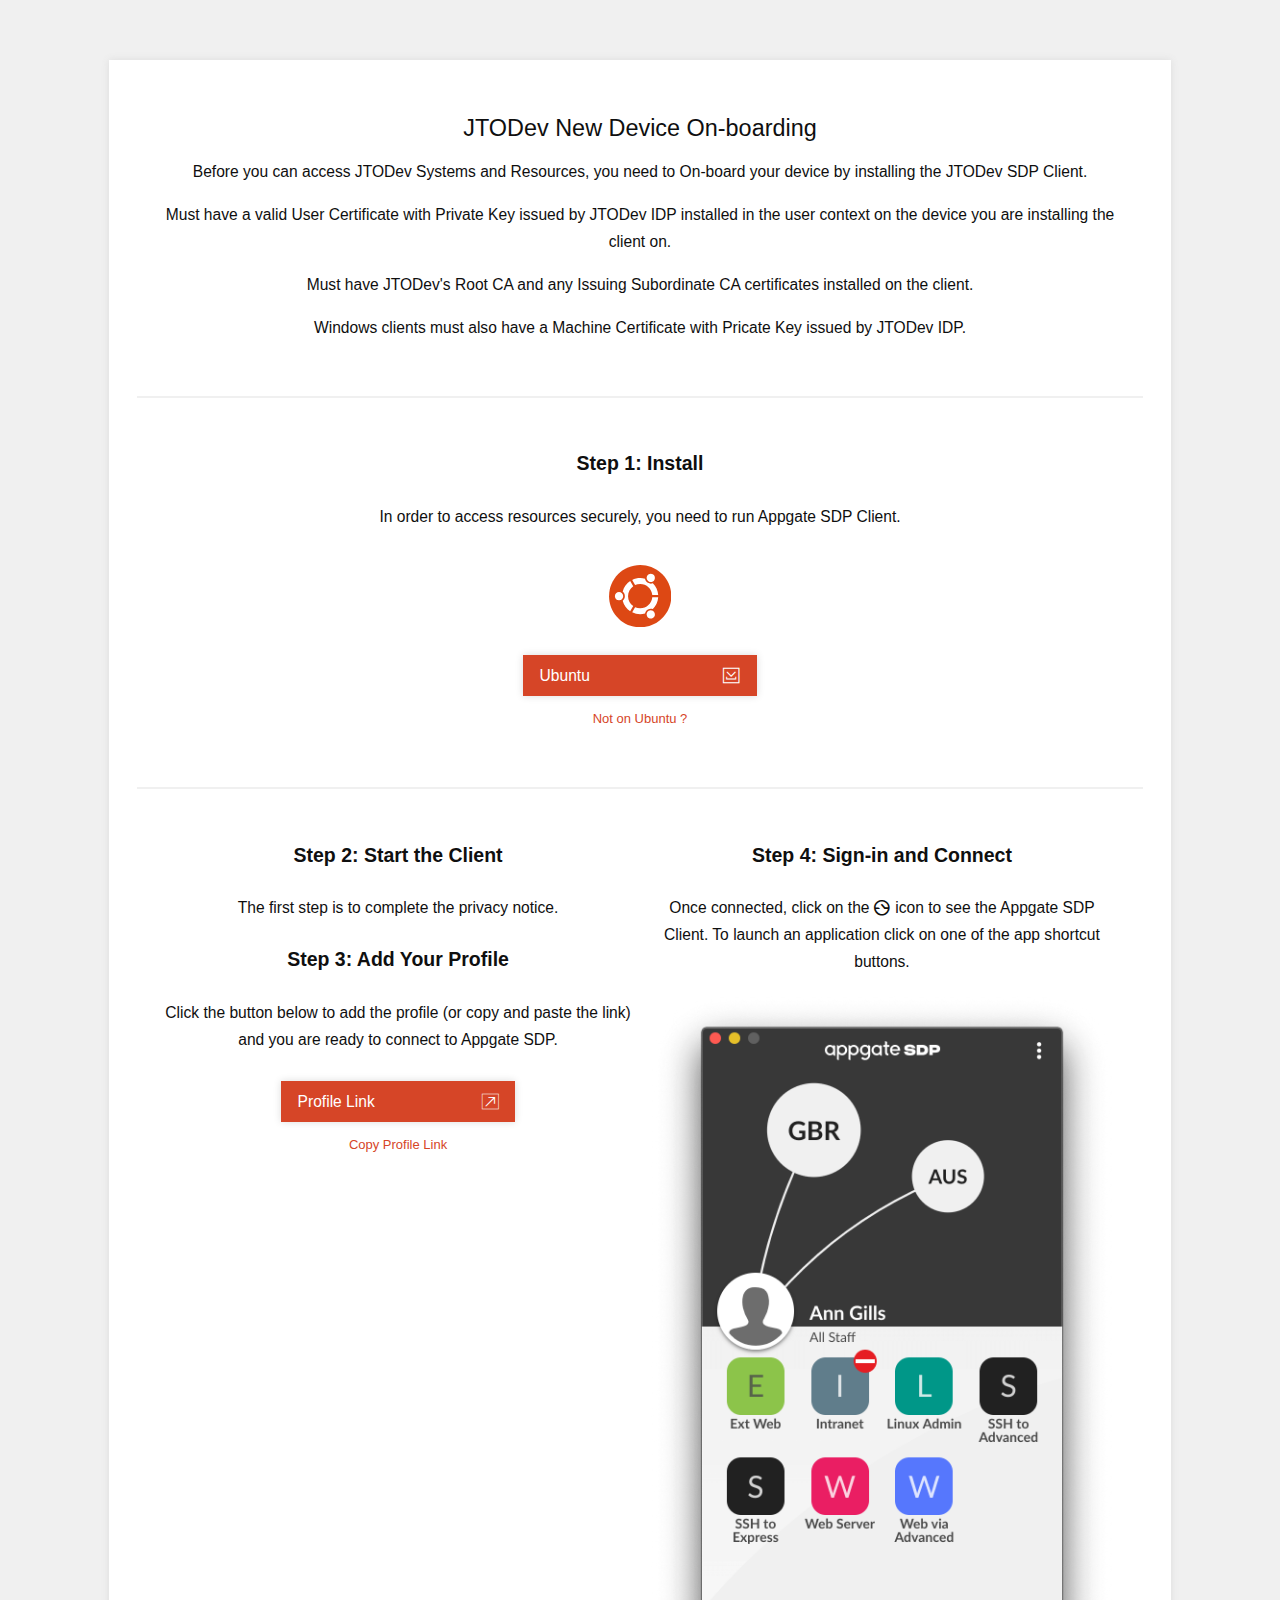
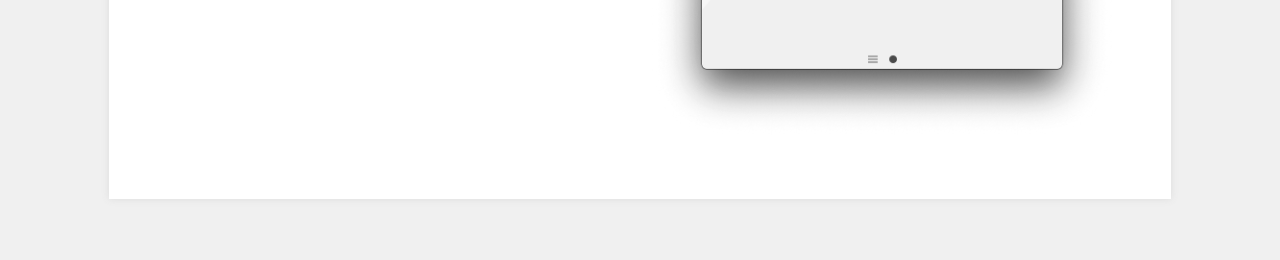
<file: source/onboardsdp.html>
<!DOCTYPE html>
<html lang="en">

<head>
  <meta http-equiv="Content-Type" content="text/html; charset=UTF-8">
  <meta name="robots" content="noindex">
  <meta name="Description" content="JTODev SDP Client On-boarding">
  <meta name="viewport" content="width=device-width, initial-scale=1">
  <meta name="theme-color" content="#00263a">
  <meta http-equiv="expires" content="0">
  <title>Appgate SDP Client On-boarding</title>
  <script>
    const links = {
      "macos": "https://bin.appgate-sdp.com/latest/macos/AppGate-SDP-client.dmg",
      "windows": "https://bin.appgate-sdp.com/latest/windows/AppGate-SDP-client.exe",
      "windows-lite": "https://bin.appgate-sdp.com/latest/windows/AppGate-SDP-lite-client.exe",
      "ubuntu": "https://bin.appgate-sdp.com/latest/ubuntu/AppGate-SDP-client.deb",
      "fedora": "https://bin.appgate-sdp.com/latest/fedora/AppGate-SDP-client.rpm",
      "controller": "appgate://sdpcontrol.jidcjto.com/[base64]"
    }
  </script>
  <script>
    /* start modal windows functions */
    document.addEventListener("keydown", () => {
      event.keyCode == 27 && clearModals();
    });

    function clearModals() {
      const container = document.getElementById("modal-container");
      if (container) {
        document.body.removeChild(container);
      }

      document.getElementsByTagName("html")[0].style.overflow = "";
    }

    function _showAsModal(element, closeable = true) {
      clearModals();
      document.getElementsByTagName("html")[0].style.overflow = "hidden";

      const container = document.createElement("div");
      container.id = "modal-container";
      container.classList.add("modal-container");

      let modal = document.createElement("div");
      modal.setAttribute("role", "dialog");
      modal.setAttribute("aria-modal", "true")
      modal.id = "modal";

      const toolbar = document.createElement("div");
      toolbar.id = "modal-toolbar";
      toolbar.classList.add("modal-toolbar");

      if (closeable) {
        const close = document.createElement("a");
        close.id = "modal-close-link";
        close.href = "#";
        close.title = "close";
        close.innerHTML = '<svg width="17" height="17" viewBox="0 0 17 17" fill="none" ><path d="M16 1L1 16" stroke="white" stroke-width="1.656"/><path d="M1 1L16 16" stroke="white" stroke-width="1.656"/></svg>';
        close.onclick = event => { event.preventDefault(); clearModals(); };
        toolbar.append(close);
      }

      modal.appendChild(toolbar);
      modal.appendChild(element);

      container.appendChild(modal);
      document.body.appendChild(container);
      modal.focus();
    }

    function showMessageModal(title, text, closable) {
      const msg = document.createElement("div");
      msg.id = "modal-content";
      msg.classList.add("modal-content-message");
      msg.innerHTML = '<h2 class="margin-bottom">' + title + "</h2><p>" + text + "</p>";

      _showAsModal(msg, closable);
    }

    function showManualConfig() {
      showMessageModal("Copy Profile Link", 'Profile Link for Appgate Client: <div class="controller-url">' + links["controller"] + "</div>", true);
    }

    /* start OS detection functions */
    function detectOs() {
      const agent = navigator.userAgent.toLowerCase();

      if (agent.indexOf("like mac os x") > -1) return "ios";
      if (agent.indexOf("mac os x") > -1) return "macos";
      if (agent.indexOf("windows") > -1) return "windows";
      if (agent.indexOf("android") > -1) return "android";
      if (agent.indexOf("cros") > -1) return "android";
      if (agent.indexOf("linux") > -1) return "ubuntu";

      return "windows";
    }

    function showOs() {
      const os = detectOs();
      document.getElementById("os-" + os).style.display = "block";
    }

    function showAllOs() {
      const elems = document.querySelectorAll("#os-all > div");
      for (let i = 0; i < elems.length; i++) {
        elems[i].style.display = "block";
      }
      const links = document.querySelectorAll("#os-all .alt-link ");
      for (let i = 0; i < links.length; i++) {
        links[i].classList.add("is-hidden");
      }
      const buttons = document.querySelectorAll("#os-all .button ");
      for (let i = 0; i < buttons.length; i++) {
        buttons[i].classList.add("is-secondary");
      }
    }

    function updateLinks() {
      const showLite = window.location.search && window.location.search.replace("?", "").split("&").includes("lite");
      if (showLite) {
        links["windows"] = links["windows-lite"];
        document.querySelectorAll("[data-linkid='windows']")[0].children[0].textContent = "Windows Lite";
      }

      const elems = document.querySelectorAll("[data-linkid]");
      for (let i = 0; i < elems.length; i++) {
        const elem = elems[i];
        switch (elem.tagName) {
          case "A":
            elem.href = links[elems[i].dataset["linkid"]];
            break;
          case "IMG":
            elem.src = updateLinks[elems[i].dataset["linkid"]];
            break;
          case "SPAN":
            elem.textContent = links[elems[i].dataset["linkid"]];
            break;
        }
      }
    }

    document.addEventListener("DOMContentLoaded", (event) => {
      updateLinks()
      showOs();
    });
  </script>
  <style>
    /* custom icons styling */
    @font-face {
      font-family: "cyx-custom-icons";
      src: url([data-uri]) format('woff');
      font-weight: normal;
      font-style: normal;
    }

    [class^="icon-"]:before,
    [class*=" icon-"]:before {
      font-family: "cyx-custom-icons";
      font-style: normal;
      font-weight: normal;
    }

    .icon-right:before {
      content: "\e800";
    }

    .icon-download:before {
      content: "\e801";
    }

    .icon-external:before {
      content: "\e802";
    }

    .icon-appgate:before {
      content: "\e803";
    }

    /* common */

    :root {
      --color-ag-rust: #d64527;
      --color-ag-rust-2: #912010;
      --color-ag-black: #0f0f0f;
      --color-ag-gray: #666766;
      --color-ag-white: #ffffff;
      --color-bg-header: var(--color-ag-black);
      --color-bg-main: #f0f0f0;
      --color-bg-box: #ffffff;
      --color-bg-warning: #ffc107;
      --spacing-default: 1.75rem;
      /* should be times of spacing-default */
      --spacing-page-hor: 14rem;
      --spacing-page-ver: 3.5rem;
      --spacing-box-hor: 3.5rem;
      --spacing-box-ver: 3.5rem;
      --height-header: 3rem;
      --height-cli-warning: 3rem;
      --height-button: 2.5rem;
      --spacing-column: 0.5rem;
      --drop-shadow: 0 0 0.5rem #dcdcdc;
      --button-shadow: 0 0 0.5rem #dcdcdc;
      --font-body: "Helvetica Neue", "Arial";
      --font-heading: "Helvetica Neue", "Arial";
    }

    *,
    *:before,
    *:after {
      box-sizing: border-box;
      margin: 0;
      padding: 0;
    }

    html {
      font-size: calc(14px + (18 - 14) * (100vw - 420px) / (2560 - 420));
      color: var(--color-ag-black);
      background-color: var(--color-bg-main);
    }

    html,
    body,
    main {
      overflow: auto;
      min-height: 100vh;
    }

    body {
      font-size: 1rem;
      font-family: var(--font-body);
      font-weight: normal;
      font-style: normal;
      font-display: auto;
    }

    select,
    input {
      display: block;
      color: var(--color-ag-black);
      background-color: var(--color-ag-white);
      border: 1px solid #979797;
      border-radius: 4px;
      margin-bottom: 0.5rem;
      padding: 0 0.5rem;
      font-size: 1rem;
      height: 2.25rem;
      width: 100%;
    }

    label {
      margin-bottom: 0.25rem;
      display: block;
    }

    h1 {
      font-size: 1.5rem;
      font-family: var(--font-heading);
      font-weight: normal
    }

    h1 a {
      font-family: var(--font-heading);
    }

    h2 {
      font-size: 1.25rem;
      font-family: var(--font-body);
      font-weight: normal;
    }

    h3 {
      font-size: 1.25rem;
      font-family: var(--font-heading);
      font-weight: normal;
    }

    h3 a {
      font-family: var(--font-heading);
    }

    p {
      font-size: 1rem;
      line-height: 1.75rem;
      margin-bottom: 1rem;
    }

    li {
      font-size: 1rem;
      line-height: 2.5rem;
      margin-left: calc(var(--spacing-column) * 5);
      list-style: square;
    }

    a {
      cursor: pointer;
      color: var(--color-ag-rust);
      font-weight: normal;
      font-family: var(--font-body);
      text-decoration: none;
      border-bottom: 2px solid transparent;
      transition: color 0.4s, border-color 0.4s !important;
    }

    a:hover {
      color: var(--color-ag-rust);
      border-bottom: 2px solid var(--color-ag-rust);
      transition: color 0.4s, border-color 0.4s !important;
    }

    .page {
      /* additional space for header on top & chat orb on bottom */
      padding: calc(var(--spacing-default) / 2 + var(--height-header)) var(--spacing-page-hor);
    }

    .page.has-cli-warning {
      padding-top: calc(var(--spacing-default) / 2 + var(--height-header) + var(--height-cli-warning));
    }

    .box {
      background-color: var(--color-bg-box);
      padding: var(--spacing-box-ver) var(--spacing-box-hor);
      box-shadow: var(--drop-shadow);
    }

    .box>hr {
      background-color: var(--color-bg-main);
      border: none;
      display: block;
      height: 2px;
      margin: var(--spacing-box-ver) calc(var(--spacing-box-hor) / 2 * -1);
    }

    .background-rust {
      color: var(--color-ag-white);
      background-color: var(--color-ag-rust);
    }

    .background-black {
      color: var(--color-ag-white);
      background-color: var(--color-ag-black);
    }

    .background-white {
      background-color: var(--color-ag-white);
    }

    .is-reversed {
      flex-direction: row-reverse;
    }

    .copyright-footer {
      text-align: center;
      margin-top: 3rem;
      font-size: smaller;
    }

    .copyright-footer a {
      margin-right: 1rem;
      color: var(--color-ag-black);
    }

    .copyright-footer a:hover {
      border-color: var(--color-ag-black);
    }

    .columns {
      display: flex;
      margin: calc(var(--spacing-column) * -1);
    }

    .columns>div {
      display: block;
      flex-basis: 0;
      flex-grow: 1;
      flex-shrink: 1;
      padding: var(--spacing-column);
    }

    .column-1of5 {
      flex: none !important;
      width: 20%;
    }

    .column-2of5 {
      flex: none !important;
      width: 40%;
    }

    .column-3of5 {
      flex: none !important;
      width: 60%;
    }

    .column-4of5 {
      flex: none !important;
      width: 80%;
    }

    .text-center {
      text-align: center;
    }

    .text-left {
      text-align: left;
    }

    .text-right {
      text-align: right;
    }

    .margin-top {
      margin-top: var(--spacing-default);
    }

    .margin-bottom {
      margin-bottom: var(--spacing-default);
    }

    .margin-none {
      margin: 0;
    }

    .padding-none {
      padding: 0;
    }

    .float-left {
      float: left;
    }

    .float-right {
      float: right;
    }

    .shadow-none {
      box-shadow: none !important;
    }

    .full-page {
      height: 100%;
      display: flex;
      flex-direction: column;
      justify-content: center;
      padding: var(--spacing-page-ver) var(--spacing-page-hor);
    }

    .iframe-video {
      position: relative;
      overflow: hidden;
      box-shadow: var(--drop-shadow);
    }

    .iframe-video-16x9 {
      padding-top: 56.25%;
    }

    .iframe-video>iframe {
      position: absolute;
      top: 0;
      left: 0;
      width: 100%;
      height: 100%;
      border: 0;
    }

    .button {
      display: inline-block;
      cursor: pointer;
      color: var(--color-ag-white);
      background-color: var(--color-ag-rust);
      border: 1px solid transparent;
      box-shadow: var(--button-shadow);
      padding: 0 1rem;
      width: 15rem;
      line-height: var(--height-button);
      user-select: none;
      text-decoration: none;
      text-align: left;
      font-size: 1rem;
      font-family: var(--font-body);
      font-weight: normal;
      transition: background-color 0.4s, border-color 0.4s !important;
    }

    .button:hover {
      color: var(--color-ag-rust);
      background-color: transparent;
      border: 1px solid var(--color-ag-rust);
      text-decoration: none;
      transition: background-color 0.4s, border-color 0.4s !important;
    }

    .button.is-secondary {
      color: var(--color-ag-white);
      background-color: var(--color-ag-black);
      border: 1px solid transparent;
    }

    .button.is-secondary:hover {
      color: var(--color-ag-black);
      background-color: var(--color-ag-white);
      border: 1px solid var(--color-ag-black);
    }

    .button>[class*="icon-"] {
      float: right;
      margin-left: 1rem;
    }

    .button.has-logo {
      padding: 0;
      text-align: left;
    }

    .button.has-logo>img {
      height: var(--height-button);
      width: var(--height-button);
      padding: 0.5rem;
      vertical-align: bottom;
      background-color: var(--color-ag-white);
    }

    .button.has-logo>span {
      display: inline-block;
      line-height: initial;
      padding: 0.5rem;
    }

    .button.no-shadow {
      box-shadow: none !important;
    }

    .alt-link {
      display: inline-block;
      margin-top: 1rem;
      font-size: smaller;
    }

    .screenshot {
      max-width: 100%;
      height: auto;
      box-shadow: var(--drop-shadow);
    }

    .is-hidden {
      display: none !important;
    }

    @media all and (max-width: 1690px) {
      :root {
        --spacing-page-hor: 7rem;
      }
    }

    @media all and (max-width: 980px) {
      :root {
        --spacing-page-hor: 3rem;
        --spacing-box-hor: 2rem;
      }

      .columns.wraps-980 {
        display: block;
      }

      .columns.wraps-980>[class^="column-"] {
        width: 100%;
      }

      .is-hidden-980 {
        display: none;
      }
    }

    @media all and (max-width: 736px) {
      :root {
        --spacing-page-hor: 1.5rem;
        --spacing-box-hor: 1.5rem;
      }

      .columns.wraps-736 {
        display: block;
      }

      .columns.wraps-736>[class^="column-"] {
        width: 100%;
      }

      .is-hidden-736 {
        display: none;
      }
    }

    /* modal dialog */

    .modal-container {
      position: fixed;
      z-index: 1000;
      left: 0;
      top: 0;
      width: 100%;
      height: 100%;
      background-color: rgba(10, 10, 10, 0.86);
      display: flex;
      flex-direction: column;
      justify-content: center;
      align-items: center;
    }

    .modal-toolbar {
      text-align: right;
      height: 2rem;
      margin: 0.1rem 0;
    }

    .modal-toolbar>a {
      display: inline-block;
      width: 2rem;
      height: 2rem;
      padding: 0.2rem;
      text-align: center;
    }

    .modal-toolbar>a:hover {
      border-bottom: 2px solid var(--color-ag-white);
    }

    .modal-toolbar>a>img {
      height: 1rem;
      width: 1rem;
      vertical-align: middle;
    }

    .modal-content-image>img {
      max-height: 80vh;
      max-width: 90vw;
    }

    .modal-content-image>div {
      color: var(--color-ag-white);
      height: 2.5rem;
      position: relative;
      bottom: 2.5rem;
      background-color: rgba(10, 10, 10, 0.7);
      display: flex;
      align-items: center;
      justify-content: center;
    }

    .modal-content-frame {
      height: 85vh;
      width: 90vw;
      border: 0;
      background: var(--color-ag-white) url(statics/spinner.svg) center center no-repeat;
      background-size: 4rem 4rem;
    }

    .modal-content-message {
      background-color: var(--color-ag-white);
      padding: 2.5rem;
      max-height: 80vh;
      max-width: 90vw;
      min-width: 30vw;
      overflow-y: scroll;
    }

    /* page specific */
    @media (prefers-color-scheme: dark) {
      :root {
        --color-bg-box: #151515;
        --color-bg-main: #000000;
        --drop-shadow: 0 0 0.5rem #232323;
        --button-shadow: 0 0 0.5rem #232323;
      }

      html {
        color: var(--color-ag-white);
      }
    }

    .os-logo {
      display: block;
      margin: auto;
      width: 4srem;
      height: 4rem;
    }

    .wrap {
      flex-wrap: wrap;
      justify-content: center;
    }

    .wrap>div {
      flex-basis: 33%;
      text-align: center;
    }

    #os-all>div {
      display: none;
    }

    .controller-url {
      word-break: break-all;
      max-width: 50vw;
      background-color: #f0f0f0;
      padding: 1rem;
      font-size: smaller;
    }

    h2 {
      font-weight: bold;
    }

    a {
      padding-bottom: 0.25rem;
    }
  </style>
</head>

<body>
  <main class="page text-center">
    <div class="box">
      <h1>JTODev New Device On-boarding</h1>
<p></p>
      <p>Before you can access JTODev Systems and Resources, you need to On-board your device by installing the JTODev SDP Client.</p>
<p>Must have a valid User Certificate with Private Key issued by JTODev IDP installed in the user context on the device you are installing the client on.</p>
<p>Must have JTODev's Root CA and any Issuing Subordinate CA certificates installed on the client.</p>
<p>Windows clients must also have a Machine Certificate with Pricate Key issued by JTODev IDP.</p>

      <hr>

      <div>
        <h2 class="margin-bottom">Step 1: Install</h2>
        <p>
          In order to access resources securely, you need to run Appgate SDP Client.
        </p>
        <div class="columns wrap margin-top text-center" id="os-all">
          <div id="os-macos">
            <svg class="os-logo" alt="mac os logo" viewBox="0 0 200 200" fill="none">
              <path d="M59.2694 196.229C55.9024 194.074 52.4007 190.976 48.899 186.667C46.4747 183.838 43.5118 179.798 40.0101 174.545C33.9495 165.791 28.9663 155.69 25.1953 144.242C21.0202 131.717 19 119.731 19 108.013C19 94.9495 21.8283 83.5017 27.3502 73.9394C31.6599 66.2626 37.4512 60.202 44.8586 55.7576C52.266 51.1785 60.0774 48.8889 68.5623 48.7542C71.5253 48.7542 74.6229 49.1582 77.9899 49.9663C80.4141 50.6397 83.3771 51.7172 86.8788 53.064C91.4579 54.8148 94.0168 55.8923 94.8249 56.1616C97.5185 57.1044 99.8081 57.5084 101.559 57.5084C102.906 57.5084 104.791 57.1044 106.946 56.431C108.158 56.0269 110.448 55.2189 113.68 53.8721C116.912 52.6599 119.471 51.7172 121.492 50.9091C124.589 49.9663 127.552 49.1583 130.246 48.7542C133.478 48.2155 136.71 48.0808 139.808 48.3502C145.734 48.7542 151.121 49.9663 155.97 51.8519C164.455 55.2189 171.323 60.6061 176.441 68.1481C174.286 69.4949 172.266 70.9764 170.38 72.7273C166.205 76.4983 162.704 80.6734 160.145 85.2525C156.508 91.7172 154.758 98.8552 154.758 106.263C154.892 115.286 157.182 123.232 161.761 130.101C164.993 135.084 169.303 139.394 174.556 142.896C177.114 144.646 179.404 145.859 181.559 146.667C180.481 150.168 179.269 153.266 178.192 155.825C175.229 162.828 171.727 169.158 167.822 175.084C164.185 180.337 161.357 184.242 159.202 186.801C155.835 190.842 152.603 193.805 149.37 195.96C145.599 198.384 141.559 199.596 137.249 199.596C134.286 199.731 131.458 199.327 128.63 198.519C127.013 197.98 124.589 197.172 121.492 195.825C118.394 194.478 115.835 193.535 113.949 192.997C110.852 192.189 107.62 191.784 104.253 191.784C100.886 191.784 97.6532 192.189 94.5556 192.997C92.4007 193.535 89.9764 194.478 87.0135 195.69C83.5118 197.172 81.2222 198.114 79.8754 198.519C77.1818 199.327 74.3535 199.865 71.6599 200C67.3502 200 63.3098 198.788 59.2694 196.229ZM116.374 42.4242C110.717 45.2525 105.33 46.4646 99.9428 46.0606C99.1347 40.6734 99.9428 35.1515 102.232 29.0909C104.253 23.9731 106.946 19.2593 110.582 15.0842C114.219 10.9091 118.663 7.40741 124.185 4.57912C129.707 1.75084 134.96 0.26936 139.943 0C140.616 5.65657 139.943 11.3131 137.923 17.2391C136.037 22.6263 133.209 27.4747 129.572 31.9192C125.936 36.3636 121.492 39.8653 116.374 42.4242Z" fill="#555555"></path>
            </svg>

            <a class="button margin-top" data-linkid="macos">
              <span>macOS</span>
              <i class="icon-download"></i>
            </a>
            <br><a class="alt-link" href="javascript:showAllOs()">Not on macOS ?</a>
          </div>
          <div id="os-ubuntu">
            <svg class="os-logo" alt="ubuntu logo" viewBox="0 0 256 256">
              <g>
                <path d="M255.637396,127.683191 C255.637396,198.196551 198.47207,255.363378 127.954205,255.363378 C57.4348387,255.363378 0.27026393,198.196551 0.27026393,127.683191 C0.27026393,57.1653255 57.4355894,0 127.954205,0 C198.472821,0 255.637396,57.1653255 255.637396,127.683191 L255.637396,127.683191 Z" fill="#DD4814"></path>
                <path d="M41.1334194,110.63254 C31.7139707,110.63254 24.0827683,118.264493 24.0827683,127.683191 C24.0827683,137.097384 31.7139707,144.728587 41.1334194,144.728587 C50.5476129,144.728587 58.1788152,137.097384 58.1788152,127.683191 C58.1788152,118.264493 50.5476129,110.63254 41.1334194,110.63254 L41.1334194,110.63254 Z M162.848282,188.111202 C154.694569,192.820551 151.898839,203.240727 156.608938,211.389935 C161.313032,219.543648 171.733208,222.338628 179.886921,217.629279 C188.039883,212.925185 190.835613,202.505009 186.126264,194.350545 C181.42217,186.202088 170.995988,183.407109 162.848282,188.111202 L162.848282,188.111202 Z M78.1618299,127.683191 C78.1618299,110.836739 86.5295015,95.9534545 99.3332551,86.9409032 L86.8703343,66.0667683 C71.9555191,76.0365044 60.8581818,91.271132 56.2464282,109.113806 C61.6276833,113.504845 65.0720469,120.189372 65.0720469,127.68244 C65.0720469,135.171003 61.6276833,141.855531 56.2464282,146.246569 C60.852176,164.094499 71.9495132,179.329877 86.8703343,189.299613 L99.3332551,168.420223 C86.5295015,159.412927 78.1618299,144.530393 78.1618299,127.683191 L78.1618299,127.683191 Z M127.954205,77.8855601 C153.967109,77.8855601 175.30895,97.8302874 177.549138,123.265877 L201.839859,122.907777 C200.644692,104.129689 192.441431,87.2719765 179.836622,74.875871 C173.354792,77.3247625 165.86773,76.9501466 159.396411,73.2197537 C152.91383,69.4788504 148.849361,63.1681877 147.738276,56.3177478 C141.438123,54.5790499 134.807648,53.6271202 127.952704,53.6271202 C116.168446,53.6271202 105.026815,56.3950733 95.1344047,61.2913548 L106.979472,82.5175836 C113.351695,79.5521877 120.460387,77.8855601 127.954205,77.8855601 L127.954205,77.8855601 Z M127.954205,177.475566 C120.460387,177.475566 113.351695,175.808188 106.980223,172.843543 L95.1351554,194.069021 C105.027566,198.971308 116.169196,201.740012 127.954205,201.740012 C134.80915,201.740012 141.439625,200.787331 147.739026,199.043378 C148.850111,192.192938 152.916082,185.888282 159.397161,182.140622 C165.872985,178.404223 173.355543,178.036364 179.837372,180.485255 C192.442182,168.08915 200.645443,151.231437 201.84061,132.453349 L177.543883,132.095249 C175.30895,157.537595 153.967859,177.475566 127.954205,177.475566 L127.954205,177.475566 Z M162.842276,67.2446686 C170.995988,71.9532669 181.416915,69.1642933 186.121009,61.0105806 C190.830358,52.856868 188.041384,42.4359413 179.886921,37.7258416 C171.733208,33.0217478 161.313032,35.8167273 156.602182,43.9704399 C151.898839,52.1196481 154.693818,62.5405748 162.842276,67.2446686 L162.842276,67.2446686 Z" fill="#FFFFFF"></path>
              </g>
            </svg>
            <a class="button margin-top" data-linkid="ubuntu">
              <span>Ubuntu</span>
              <i class="icon-download"></i>
            </a>
            <br><a class="alt-link" href="javascript:showAllOs()">Not on Ubuntu ?</a>
          </div>
          <div id="os-fedora">
            <svg class="os-logo" alt="fedora logo" viewBox="0 0 256 256">
              <g>
                <path d="M256,128.004 C256,57.31 198.691,0 127.998,0 C57.336,0 0.05,57.262 0,127.914 L0,226.968 C0.038,243.01 13.049,255.997 29.101,255.997 L128.05,255.997 C198.72,255.969 256,198.679 256,128.004" fill="#294172"></path>
                <path d="M165.58,30.307 C132.471,30.307 105.535,57.242 105.535,90.352 L105.535,122.222 L73.797,122.222 C40.688,122.222 13.752,149.159 13.752,182.268 C13.752,215.376 40.688,242.313 73.797,242.313 C106.906,242.313 133.842,215.376 133.842,182.268 L133.842,150.397 L165.58,150.397 C198.689,150.397 225.626,123.461 225.626,90.352 C225.626,57.242 198.689,30.307 165.58,30.307 L165.58,30.307 Z M105.757,182.268 C105.757,199.89 91.42,214.227 73.797,214.227 C56.174,214.227 41.837,199.89 41.837,182.268 C41.837,164.645 56.174,150.308 73.797,150.308 L105.535,150.308 L105.535,150.397 L105.757,150.397 L105.757,182.268 L105.757,182.268 Z M165.58,122.312 L133.842,122.312 L133.842,122.222 L133.621,122.222 L133.621,90.352 C133.621,72.729 147.958,58.392 165.58,58.392 C183.202,58.392 197.54,72.729 197.54,90.352 C197.54,107.975 183.202,122.312 165.58,122.312 L165.58,122.312 Z" fill="#3C6EB4"></path>
                <path d="M178.851,32.128 C174.191,30.91 170.613,30.342 165.58,30.342 C132.403,30.342 105.505,57.241 105.505,90.416 L105.505,122.258 L80.345,122.258 C72.5,122.258 66.16,128.423 66.165,136.254 C66.165,144.036 72.435,150.227 80.197,150.227 L101.028,150.231 C103.501,150.231 105.507,152.231 105.507,154.7 L105.507,182.253 C105.476,199.744 91.288,213.912 73.797,213.912 C67.872,213.912 66.405,213.136 62.36,213.136 C53.863,213.136 48.178,218.832 48.178,226.664 C48.18,233.143 53.732,238.713 60.526,240.491 C65.186,241.709 68.764,242.278 73.797,242.278 C106.974,242.278 133.872,215.379 133.872,182.203 L133.872,150.362 L159.032,150.362 C166.877,150.362 173.217,144.197 173.212,136.366 C173.212,128.583 166.942,122.393 159.18,122.393 L138.349,122.389 C135.876,122.389 133.87,120.388 133.87,117.919 L133.87,90.366 C133.901,72.875 148.089,58.707 165.58,58.707 C171.505,58.707 172.972,59.484 177.017,59.484 C185.514,59.484 191.199,53.787 191.199,45.956 C191.197,39.476 185.645,33.906 178.851,32.128" fill="#FFFFFF"></path>
              </g>
            </svg>

            <a class="button margin-top" data-linkid="fedora">
              <span>Fedora</span>
              <i class="icon-download"></i>
            </a>
            <br><a class="alt-link" href="javascript:showAllOs()">Not on Fedora ?</a>
          </div>
          <div id="os-windows">
            <svg class="os-logo" alt="windows logo" viewBox="0 0 512 512" fill="none">
              <path d="M272 240H512V16C512 7.168 504.832 0 496 0H272V240Z" fill="#4CAF50"></path>
              <path d="M240 240V0H16C7.168 0 0 7.168 0 16V240H240Z" fill="#F44336"></path>
              <path d="M240 272H0V496C0 504.832 7.168 512 16 512H240V272Z" fill="#2196F3"></path>
              <path d="M272 272V512H496C504.832 512 512 504.832 512 496V272H272Z" fill="#FFC107"></path>
            </svg>

            <a class="button margin-top" data-linkid="windows">
              <span>Windows Full</span>
              <i class="icon-download"></i>
            </a>
            <br><a class="alt-link" href="javascript:showAllOs()">Not on Windows ?</a>
          </div>
          <div id="os-ios">
            <svg class="os-logo" viewBox="0 0 67 67" fill="none" alt="app store logo">
              <g clip-path="url(#clip0)">
                <path d="M51.578 0H14.5678C6.52224 0 0 6.52223 0 14.5678V51.578C0 59.6236 6.52224 66.1458 14.5678 66.1458H51.578C59.6236 66.1458 66.1458 59.6236 66.1458 51.578V14.5678C66.1458 6.52223 59.6236 0 51.578 0Z" fill="url(#paint0_linear)"></path>
                <path d="M29.2303 12.2286C28.7495 12.2416 28.2644 12.3717 27.8169 12.6301C26.385 13.4567 25.8976 15.275 26.7243 16.7069L29.7236 21.9018L20.1769 38.437H12.1754C11.1586 38.5309 10.2925 39.1298 9.83025 39.9828C9.60105 40.4058 9.47143 40.8907 9.47144 41.4074C9.47143 43.0608 10.8022 44.3921 12.4556 44.3921H39.4876C40.2724 42.7443 39.8887 40.7883 38.328 39.4464C37.8027 38.9948 37.2329 38.437 36.5491 38.437H27.0531L39.5993 16.7069C40.426 15.275 39.9385 13.4568 38.5066 12.6301C38.0592 12.3717 37.5741 12.2416 37.0932 12.2286C36.1233 12.2024 35.1718 12.6531 34.582 13.4867L33.1615 15.9466L31.7415 13.4867C31.1518 12.6531 30.2003 12.2024 29.2303 12.2286V12.2286ZM37.5946 23.6248C37.0401 23.8178 36.5084 24.3147 36.0751 25.128C34.9932 27.1587 34.9241 30.3748 35.8731 32.5539L47.4824 52.661C48.3648 53.9068 50.0571 54.2952 51.4065 53.5161C52.8384 52.6894 53.3254 50.8712 52.4987 49.4393L49.5846 44.3921H53.972C55.4921 44.2508 56.6745 42.9794 56.6745 41.4211C56.6745 39.7677 55.3432 38.437 53.6898 38.437H46.1467L37.5946 23.6248ZM17.517 45.4868C17.0042 45.4868 16.4916 45.5513 15.996 45.6791L13.8249 49.4393C12.9982 50.8712 13.4851 52.6894 14.917 53.5161C16.2665 54.2952 17.9587 53.9068 18.8411 52.661L21.8582 47.4351C21.6836 47.2219 21.4886 47.0171 21.2665 46.8261C20.2278 45.9331 18.8725 45.4867 17.517 45.4868Z" fill="white"></path>
              </g>
              <defs>
                <lineargradient id="paint0_linear" x1="33.5979" y1="61.755" x2="33.5979" y2="8.20901" gradientUnits="userSpaceOnUse">
                  <stop stop-color="#1D72F1"></stop>
                  <stop offset="1" stop-color="#1AC7FB"></stop>
                </lineargradient>
                <clippath id="clip0">
                  <rect width="66.1458" height="66.1458" fill="white"></rect>
                </clippath>
              </defs>
            </svg>

            <a class="button margin-top" href="https://itunes.apple.com/us/app/appgate-sdp/id1295622462?mt=8">
              <span>App Store</span>
              <i class="icon-external"></i>
            </a>
            <br><a class="alt-link" href="javascript:showAllOs()">Not on iOS ?</a>
          </div>
          <div id="os-android">
            <svg class="os-logo" alt="play store logo" viewBox="0 0 465 505" fill="none">
              <path d="M358.82 172.623C299.342 139.356 203.878 85.9369 55.806 3.0279C45.823 -3.5651 34.337 -4.4291 24.413 -1.0701L278.463 252.98L358.82 172.623Z" fill="#32BBFF"></path>
              <path d="M24.413 -1.07007C22.553 -0.440068 20.743 0.319932 19.012 1.23793C8.053 7.16593 0 18.5729 0 32.9999V472.96C0 487.387 8.052 498.794 19.012 504.721C20.74 505.638 22.549 506.401 24.407 507.035L278.463 252.98L24.413 -1.07007Z" fill="#32BBFF"></path>
              <path d="M278.463 252.98L24.407 507.035C34.334 510.419 45.82 509.621 55.806 502.932C199.404 422.522 293.792 369.736 353.958 336.186C355.633 335.245 357.274 334.325 358.896 333.414L278.463 252.98Z" fill="#32BBFF"></path>
              <path d="M0 252.98V472.96C0 487.387 8.052 498.794 19.012 504.721C20.74 505.638 22.549 506.401 24.407 507.035L278.463 252.98H0Z" fill="#2C9FD9"></path>
              <path d="M55.806 3.02791C43.951 -4.80009 29.971 -4.57709 19.012 1.23891L274.607 256.835L358.819 172.623C299.342 139.356 203.878 85.9369 55.806 3.02791Z" fill="#29CC5E"></path>
              <path d="M274.609 249.126L19.012 504.721C29.972 510.536 43.951 510.872 55.806 502.932C199.404 422.522 293.792 369.736 353.958 336.186C355.633 335.245 357.274 334.325 358.896 333.414L274.609 249.126Z" fill="#D93F21"></path>
              <path d="M464.901 252.98C464.901 240.79 458.75 228.488 446.559 221.666C446.559 221.666 423.76 208.945 353.877 169.857L270.754 252.98L353.958 336.185C423.074 297.378 446.558 284.293 446.558 284.293C458.75 277.472 464.901 265.17 464.901 252.98Z" fill="#FFD500"></path>
              <path d="M446.559 284.294C458.75 277.472 464.901 265.17 464.901 252.98H270.754L353.958 336.185C423.075 297.379 446.559 284.294 446.559 284.294Z" fill="#FFAA00"></path>
            </svg>
            <a class="button margin-top" href="https://play.google.com/store/apps/details?id=com.cryptzone.appgate.xdp&amp;hl=en">
              <span>Play Store</span>
              <i class="icon-external"></i>
            </a>
            <br><a class="alt-link" href="javascript:showAllOs()">Not on Android ?</a>
          </div>
        </div>
      </div>

      <hr>

      <div class="columns wraps-736">
        <div>
          <div class="margin-bottom">
            <h2 class="margin-bottom">Step 2: Start the Client</h2>
            <p>The first step is to complete the privacy notice.</p>
          </div>
          <div class="margin-bottom">
            <h2 class="margin-bottom">Step 3: Add Your Profile</h2>
            <p class="margin-bottom">Click the button below to add the profile (or copy and paste the link) and you are ready to connect to Appgate SDP.</p>
            <div class="text-center">
              <a class="button" data-linkid="controller">
                Profile Link
                <i class="icon-external"></i>
              </a>
              <br><a class="alt-link" href="javascript:showManualConfig()">Copy Profile Link</a>
            </div>
          </div>
        </div>
        <div>
          <h2 class="margin-bottom">Step 4: Sign-in and Connect</h2>
          <p>
            Once connected, click on the <i class="icon-appgate"></i> icon to see the Appgate SDP Client. To launch an application click on one of the app shortcut buttons.
          </p>
          <div class="text-center">
            <img alt="Appgate Client" class="screenshot shadow-none" style="max-height: 779px" src="[data-uri]
            ">
          </div>
        </div>
      </div>
    </div>
  </main>

  <noscript>You need a modern browser with JavaScript in order to view this page.</noscript>

</body>

</html>
</file>
